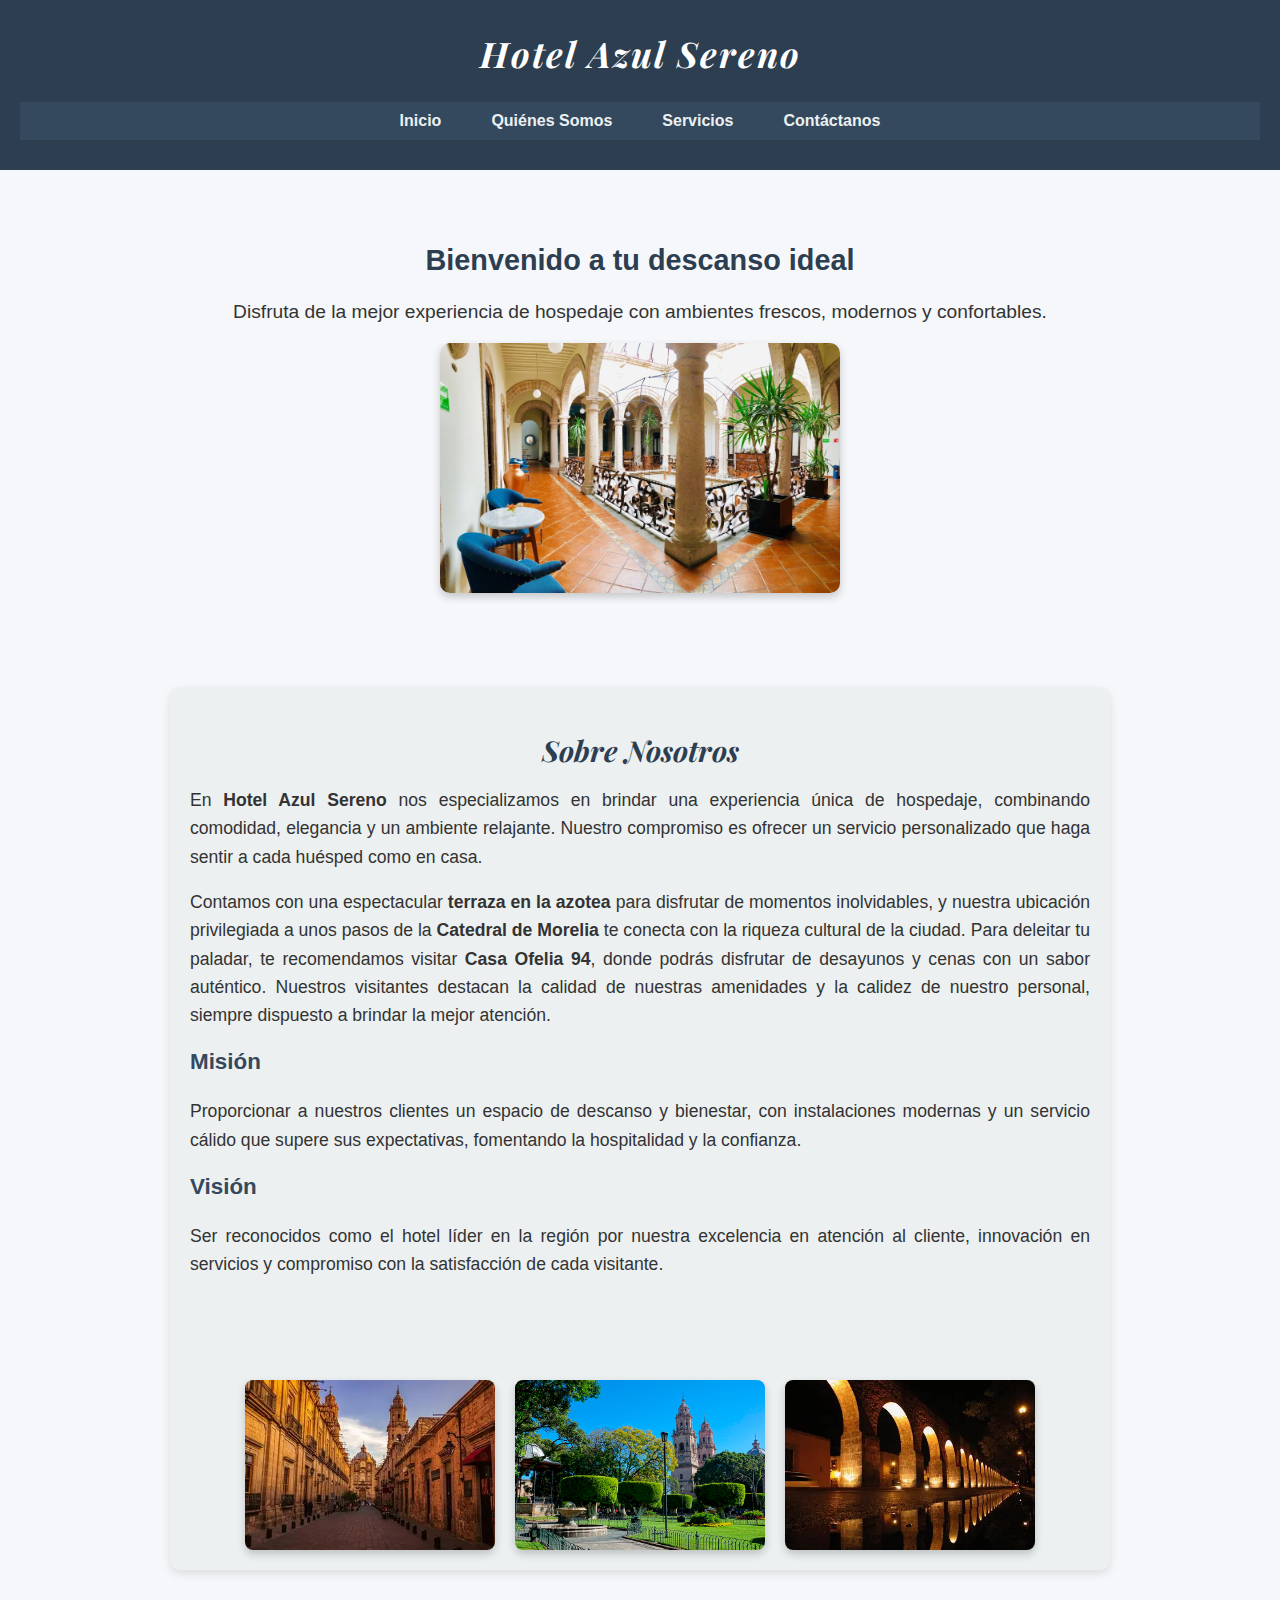
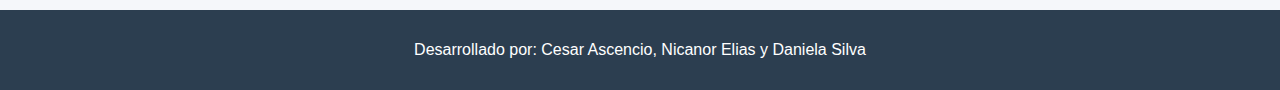
<file: index.html>
<!DOCTYPE html>
<html lang="es">
<head>
    <meta charset="UTF-8">
    <meta name="viewport" content="width=device-width, initial-scale=1.0">
    <title>Hotel Azul Sereno</title>
    <link rel="stylesheet" href="Estilo.css">
</head>
	<link href="https://fonts.googleapis.com/css2?family=Playfair+Display:ital@1&display=swap" rel="stylesheet">
<body>
    <!-- Encabezado con nombre de la empresa -->
    <header>
        <h1>Hotel Azul Sereno</h1>
        <nav>
            <ul class="menu">
                <li><a href="index.html">Inicio</a></li>
                <li><a href="quienes.html">Quiénes Somos</a></li>
                <li><a href="servicios.html">Servicios</a></li>
                <li><a href="contacto.html">Contáctanos</a></li>
            </ul>
        </nav>
    </header>

    <!-- Contenido principal -->
    <main>
        <section class="hero">
            <h2>Bienvenido a tu descanso ideal</h2>
            <p>Disfruta de la mejor experiencia de hospedaje con ambientes frescos, modernos y confortables.</p>
	     <img src="img/pasillo.webp" 
     alt="Vista del hotel" 
     onmouseover="this.src='img/cena.jpg';" 
     onmouseout="this.src='img/pasillo.webp';">
        </section>
<section class="info">
    <h2>Sobre Nosotros</h2>
    <p>
        En <strong>Hotel Azul Sereno</strong> nos especializamos en brindar una experiencia única de hospedaje,
        combinando comodidad, elegancia y un ambiente relajante. Nuestro compromiso es ofrecer un servicio
        personalizado que haga sentir a cada huésped como en casa.
    </p>
    <p>
        Contamos con una espectacular <strong>terraza en la azotea</strong> para disfrutar de momentos inolvidables,
        y nuestra ubicación privilegiada a unos pasos de la <strong>Catedral de Morelia</strong> te conecta con la
        riqueza cultural de la ciudad. Para deleitar tu paladar, te recomendamos visitar <strong>Casa Ofelia 94</strong>,
        donde podrás disfrutar de desayunos y cenas con un sabor auténtico. Nuestros visitantes destacan la calidad
        de nuestras amenidades y la calidez de nuestro personal, siempre dispuesto a brindar la mejor atención.
    </p>

    <h3>Misión</h3>
    <p>
        Proporcionar a nuestros clientes un espacio de descanso y bienestar, con instalaciones modernas y
        un servicio cálido que supere sus expectativas, fomentando la hospitalidad y la confianza.
    </p>

    <h3>Visión</h3>
    <p>
        Ser reconocidos como el hotel líder en la región por nuestra excelencia en atención al cliente,
        innovación en servicios y compromiso con la satisfacción de cada visitante.
    </p><br><br><br>
<div class="galeria">
        <img src="img/catedral.webp" alt="Catedral de Morelia">
        <img src="img/plaza.png" alt="Plaza de Armas de Morelia">
        <img src="img/acueducto.webp" alt="Acueducto de Morelia">
    </div>
</section>


    </main>

    <!-- Pie de página con nombres de desarrolladores -->
    <footer>
        <p>Desarrollado por: Cesar Ascencio, Nicanor Elias y Daniela Silva</p>
    </footer>
</body>
</html>
</file>
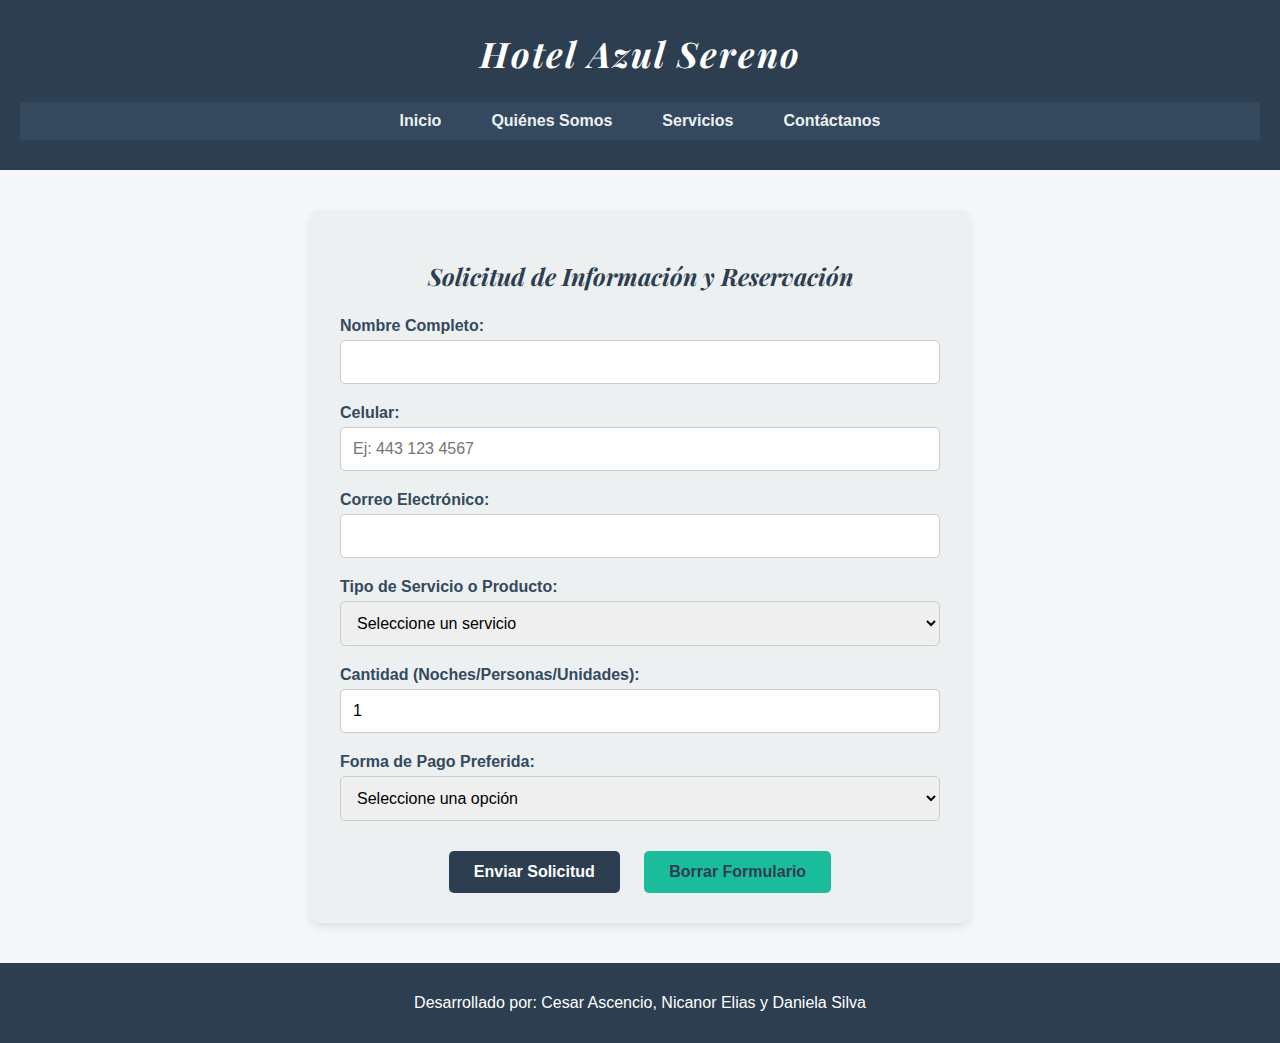
<file: contacto.html>
<!DOCTYPE html>
<html lang="es">
<head>
    <meta charset="UTF-8">
    <meta name="viewport" content="width=device-width, initial-scale=1.0">
    <title>Contáctanos - Hotel Azul Sereno</title>
    <link rel="stylesheet" href="Estilo.css">
    <style>
        .formulario-contacto {
            max-width: 600px;
            margin: 40px auto;
            padding: 30px;
            background-color: #ecf0f1;
            border-radius: 10px;
            box-shadow: 0 4px 10px rgba(0,0,0,0.1);
        }

        .formulario-contacto h2 {
            color: #2c3e50;
            text-align: center;
            margin-bottom: 25px;
            font-family: 'Playfair Display', serif;
            font-style: italic;
        }

        .grupo-control {
            margin-bottom: 20px;
        }

        .grupo-control label {
            display: block;
            margin-bottom: 5px;
            font-weight: bold;
            color: #34495e;
        }

        .grupo-control input[type="text"],
        .grupo-control input[type="email"],
        .grupo-control input[type="tel"],
        .grupo-control input[type="number"],
        .grupo-control select {
            width: 100%;
            padding: 12px;
            border: 1px solid #ccc;
            border-radius: 5px;
            box-sizing: border-box;
            font-size: 1em;
            transition: border-color 0.3s;
        }

        .grupo-control input:focus,
        .grupo-control select:focus {
            border-color: #1abc9c;
            outline: none;
        }
        
        .botones-accion {
            text-align: center;
            margin-top: 30px;
        }

        .botones-accion button {
            padding: 12px 25px;
            border: none;
            border-radius: 5px;
            cursor: pointer;
            font-weight: bold;
            font-size: 1em;
            margin: 0 10px;
            transition: background-color 0.3s;
        }

        #btn-enviar {
            background-color: #2c3e50; 
            color: #fff;
        }

        #btn-enviar:hover {
            background-color: #34495e;
        }

        #btn-borrar {
            background-color: #1abc9c; 
            color: #2c3e50;
        }

        #btn-borrar:hover {
            background-color: #16a085;
        }
    </style>
</head>
	<link href="https://fonts.googleapis.com/css2?family=Playfair+Display:ital@1&display=swap" rel="stylesheet">
<body>
    <header>
        <h1>Hotel Azul Sereno</h1>
        <nav>
            <ul class="menu">
                <li><a href="index.html">Inicio</a></li>
                <li><a href="quienes.html">Quiénes Somos</a></li>
                <li><a href="servicios.html">Servicios</a></li>
                <li><a href="contacto.html">Contáctanos</a></li>
            </ul>
        </nav>
    </header>

    <main>
        <section class="formulario-contacto">
            <h2>Solicitud de Información y Reservación</h2>
            <form action="#" method="POST">
                
                <div class="grupo-control">
                    <label for="nombre">Nombre Completo:</label>
                    <input type="text" id="nombre" name="nombre_cliente" required>
                </div>

                <div class="grupo-control">
                    <label for="celular">Celular:</label>
                    <input type="tel" id="celular" name="celular" required placeholder="Ej: 443 123 4567">
                </div>

                <div class="grupo-control">
                    <label for="mail">Correo Electrónico:</label>
                    <input type="email" id="mail" name="mail" required>
                </div>

                <div class="grupo-control">
                    <label for="servicio">Tipo de Servicio o Producto:</label>
                    <select id="servicio" name="tipo_servicio" required>
                        <option value="" disabled selected>Seleccione un servicio</option>
                        <option value="Hospedaje_Simple">Hospedaje por Noche</option>
                        <option value="Hospedaje_Grupal">Hospedaje Grupal</option>
                        <option value="Terraza_Azotea">Renta de Terraza para Evento</option>
                        <option value="Reservacion_Restaurant">Reservación Casa Ofelia 94</option>
                        <option value="Otro">Otro/Consulta General</option>
                    </select>
                </div>

                <div class="grupo-control">
                    <label for="cantidad">Cantidad (Noches/Personas/Unidades):</label>
                    <input type="number" id="cantidad" name="cantidad" min="1" required value="1">
                </div>

                <div class="grupo-control">
                    <label for="pago">Forma de Pago Preferida:</label>
                    <select id="pago" name="forma_pago" required>
                        <option value="" disabled selected>Seleccione una opción</option>
                        <option value="Tarjeta">Tarjeta de Crédito/Débito</option>
                        <option value="Deposito">Depósito/Transferencia Bancaria</option>
                        <option value="Oxxo">Pago en Oxxo</option>
                    </select>
                </div>
                
                <div class="botones-accion">
                    <button type="submit" id="btn-enviar">Enviar Solicitud</button>
                    <button type="reset" id="btn-borrar">Borrar Formulario</button>
                </div>

            </form>
        </section>
    </main>

    <footer>
        <p>Desarrollado por: Cesar Ascencio, Nicanor Elias y Daniela Silva</p>
    </footer>
</body>
</html>
</file>
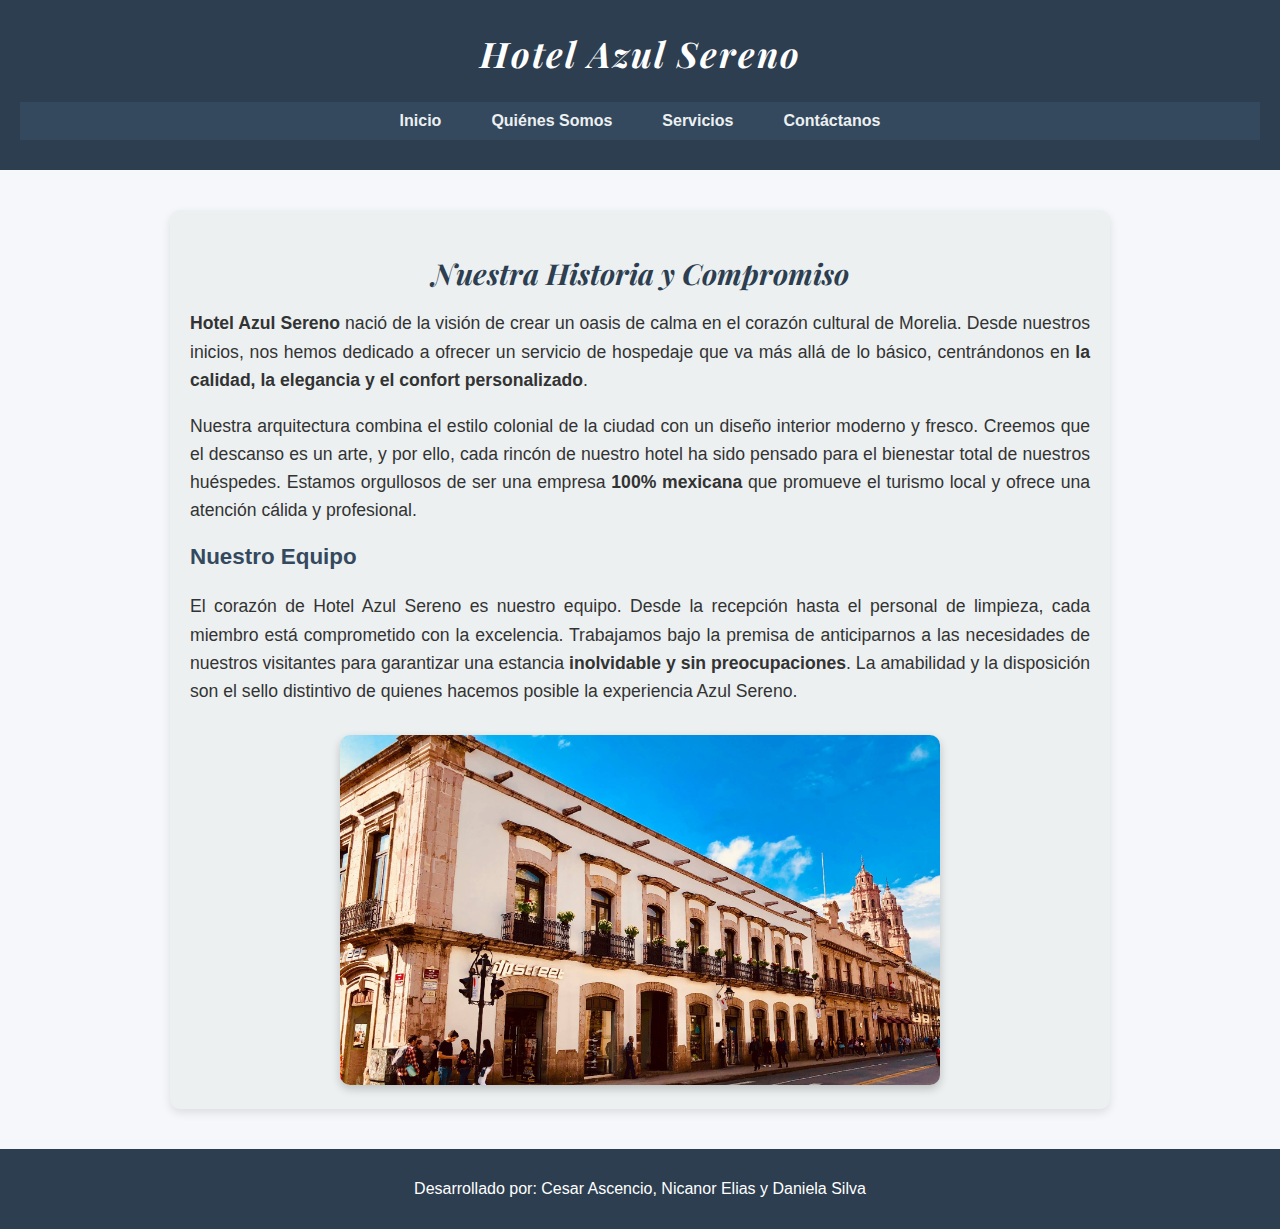
<file: quienes.html>
<!DOCTYPE html>
<html lang="es">
<head>
    <meta charset="UTF-8">
    <meta name="viewport" content="width=device-width, initial-scale=1.0">
    <title>Quiénes Somos - Hotel Azul Sereno</title>
    <link rel="stylesheet" href="Estilo.css">
</head>
	<link href="https://fonts.googleapis.com/css2?family=Playfair+Display:ital@1&display=swap" rel="stylesheet">
<body>
    <header>
        <h1>Hotel Azul Sereno</h1>
        <nav>
            <ul class="menu">
                <li><a href="index.html">Inicio</a></li>
                <li><a href="quienes.html">Quiénes Somos</a></li>
                <li><a href="servicios.html">Servicios</a></li>
                <li><a href="contacto.html">Contáctanos</a></li>
            </ul>
        </nav>
    </header>

    <main>
        <section class="info">
            <h2>Nuestra Historia y Compromiso</h2>

            <p>
                <strong>Hotel Azul Sereno</strong> nació de la visión de crear un oasis de calma en el corazón cultural de Morelia.
                Desde nuestros inicios, nos hemos dedicado a ofrecer un servicio de hospedaje que va más allá de lo básico,
                centrándonos en <strong>la calidad, la elegancia y el confort personalizado</strong>.
            </p>

            <p>
                Nuestra arquitectura combina el estilo colonial de la ciudad con un diseño interior moderno y fresco. Creemos
                que el descanso es un arte, y por ello, cada rincón de nuestro hotel ha sido pensado para el bienestar total
                de nuestros huéspedes. Estamos orgullosos de ser una empresa <strong>100% mexicana</strong> que promueve el turismo local
                y ofrece una atención cálida y profesional.
            </p>

            <h3>Nuestro Equipo</h3>
            <p>
                El corazón de Hotel Azul Sereno es nuestro equipo. Desde la recepción hasta el personal de limpieza, cada
                miembro está comprometido con la excelencia. Trabajamos bajo la premisa de anticiparnos a las necesidades
                de nuestros visitantes para garantizar una estancia <strong>inolvidable y sin preocupaciones</strong>. La amabilidad
                y la disposición son el sello distintivo de quienes hacemos posible la experiencia Azul Sereno.
            </p>

            <div style="text-align: center; margin-top: 30px;">
                <img src="img/quienes.jpg" alt="Ambiente de restaurante o cena en el hotel" style="width: 600px; height: 350px; object-fit: cover; border-radius: 10px; box-shadow: 0 4px 10px rgba(0,0,0,0.2);">
            </div>
            
        </section>
    </main>

    <footer>
        <p>Desarrollado por: Cesar Ascencio, Nicanor Elias y Daniela Silva</p>
    </footer>
</body>
</html>
</file>
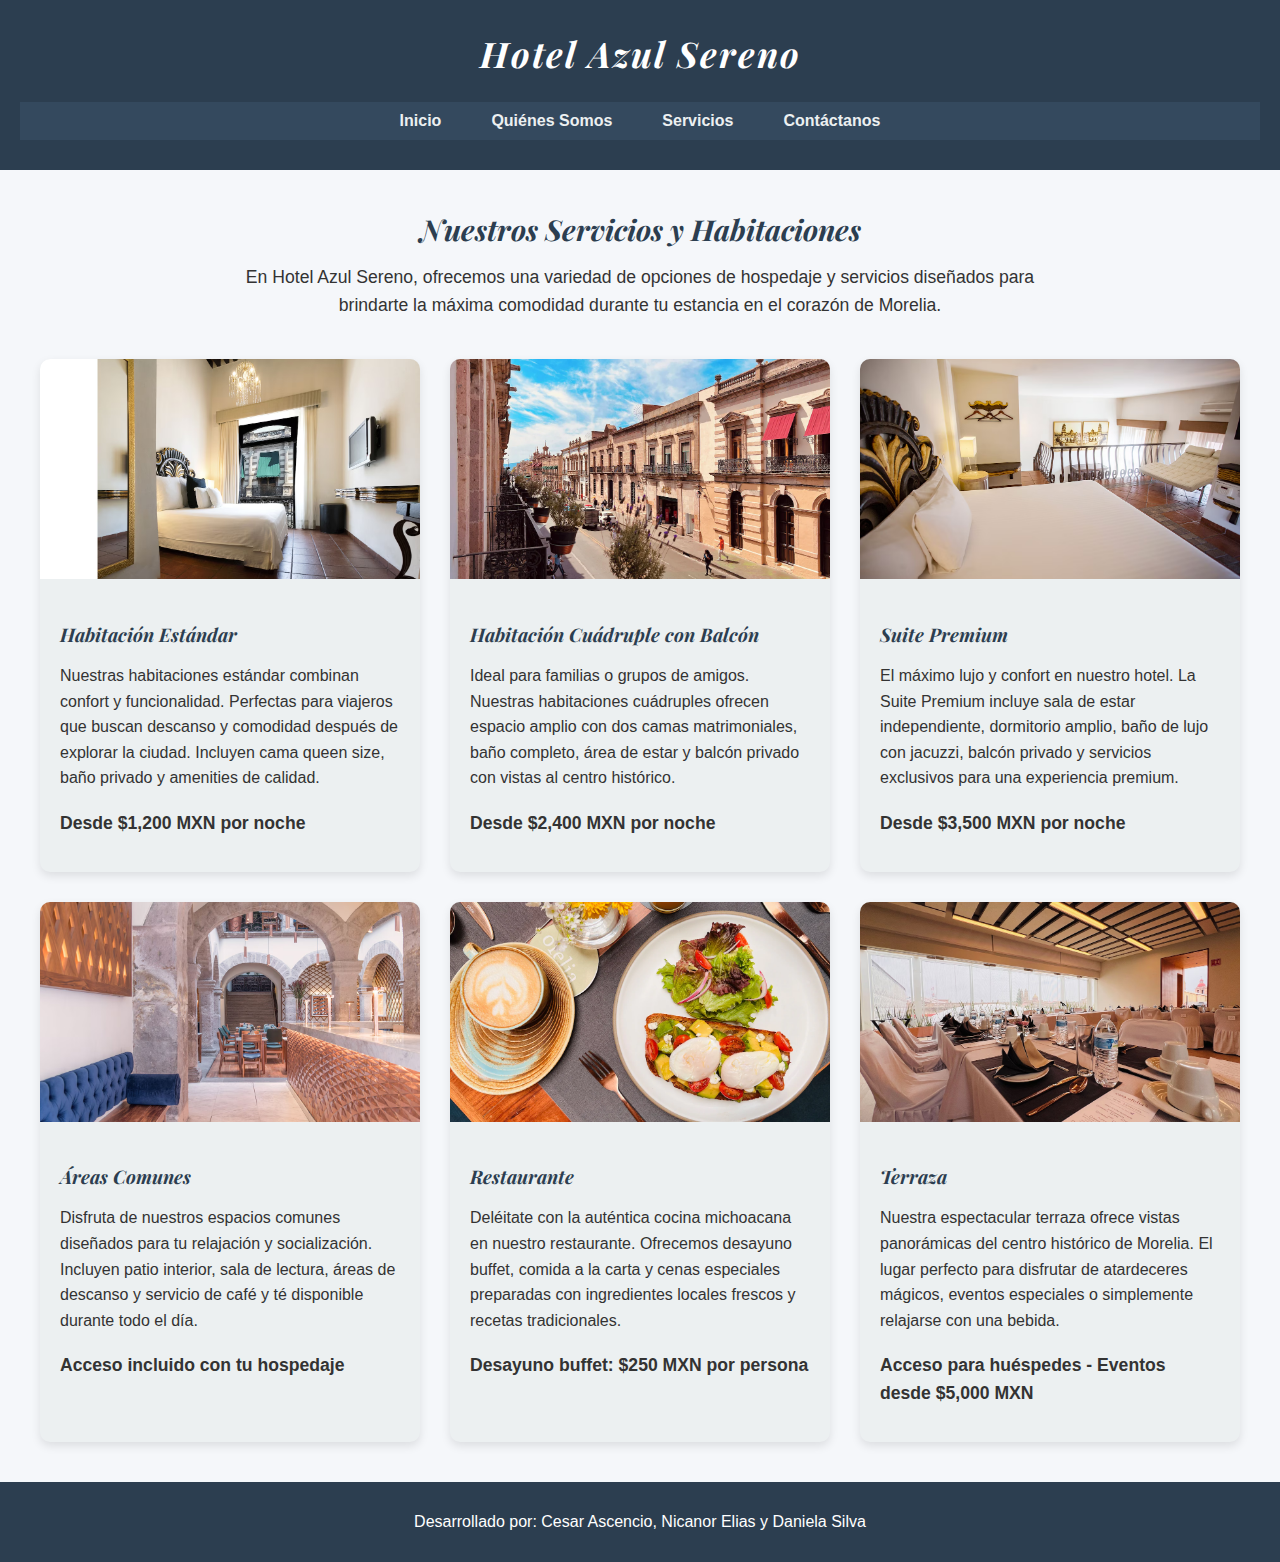
<file: servicios.html>
<!DOCTYPE html>
<html lang="es">
<head>
    <meta charset="UTF-8">
    <meta name="viewport" content="width=device-width, initial-scale=1.0">
    <title>Servicios - Hotel Azul Sereno</title>
    <link rel="stylesheet" href="Estilo.css">
</head>
<link href="https://fonts.googleapis.com/css2?family=Playfair+Display:ital@1&display=swap" rel="stylesheet">
<body>
    <header>
        <h1>Hotel Azul Sereno</h1>
        <nav>
            <ul class="menu">
                <li><a href="index.html">Inicio</a></li>
                <li><a href="quienes.html">Quiénes Somos</a></li>
                <li><a href="servicios.html">Servicios</a></li>
                <li><a href="contacto.html">Contáctanos</a></li>
            </ul>
        </nav>
    </header>

    <main>
        <div class="servicios-container">
            <section class="servicios-intro">
                <h2>Nuestros Servicios y Habitaciones</h2>
                <p>En Hotel Azul Sereno, ofrecemos una variedad de opciones de hospedaje y servicios diseñados para brindarte la máxima comodidad durante tu estancia en el corazón de Morelia.</p>
            </section>
            
            <div class="servicios-grid">
                <!-- Servicio 1 -->
                <div class="servicio-card">
                    <img src="img/habitacion-estandar.avif" 
                         alt="Habitación Estándar" 
                         class="servicio-img"
                         onmouseover="this.src='img/habitacion-estandar-2.webp';" 
                         onmouseout="this.src='img/habitacion-estandar.avif';">
                    <div class="servicio-content">
                        <h3>Habitación Estándar</h3>
                        <p>Nuestras habitaciones estándar combinan confort y funcionalidad. Perfectas para viajeros que buscan descanso y comodidad después de explorar la ciudad. Incluyen cama queen size, baño privado y amenities de calidad.</p>
                        <p class="servicio-precio">Desde $1,200 MXN por noche</p>
                    </div>
                </div>
                
                <!-- Servicio 2 -->
                <div class="servicio-card">
                    <img src="img/habitacion-balcon.webp" 
                         alt="Habitación Cuádruple con Balcón" 
                         class="servicio-img"
                         onmouseover="this.src='img/habitacion-balcon-2.avif';" 
                         onmouseout="this.src='img/habitacion-balcon.webp';">
                    <div class="servicio-content">
                        <h3>Habitación Cuádruple con Balcón</h3>
                        <p>Ideal para familias o grupos de amigos. Nuestras habitaciones cuádruples ofrecen espacio amplio con dos camas matrimoniales, baño completo, área de estar y balcón privado con vistas al centro histórico.</p>
                        <p class="servicio-precio">Desde $2,400 MXN por noche</p>
                    </div>
                </div>
                
                <!-- Servicio 3 -->
                <div class="servicio-card">
                    <img src="img/suite-premium.avif" 
                         alt="Suite Premium" 
                         class="servicio-img"
                         onmouseover="this.src='img/suite-premium-2.avif';" 
                         onmouseout="this.src='img/suite-premium.avif';">
                    <div class="servicio-content">
                        <h3>Suite Premium</h3>
                        <p>El máximo lujo y confort en nuestro hotel. La Suite Premium incluye sala de estar independiente, dormitorio amplio, baño de lujo con jacuzzi, balcón privado y servicios exclusivos para una experiencia premium.</p>
                        <p class="servicio-precio">Desde $3,500 MXN por noche</p>
                    </div>
                </div>
                
                <!-- Servicio 4 -->
                <div class="servicio-card">
                    <img src="img/areas-comunes.avif" 
                         alt="Áreas Comunes" 
                         class="servicio-img"
                         onmouseover="this.src='img/areas-comunes-2.webp';" 
                         onmouseout="this.src='img/areas-comunes.avif';">
                    <div class="servicio-content">
                        <h3>Áreas Comunes</h3>
                        <p>Disfruta de nuestros espacios comunes diseñados para tu relajación y socialización. Incluyen patio interior, sala de lectura, áreas de descanso y servicio de café y té disponible durante todo el día.</p>
                        <p class="servicio-precio">Acceso incluido con tu hospedaje</p>
                    </div>
                </div>
                
                <!-- Servicio 5 -->
                <div class="servicio-card">
                    <img src="img/restaurante.webp" 
                         alt="Restaurante" 
                         class="servicio-img"
                         onmouseover="this.src='img/restaurante-2.avif';" 
                         onmouseout="this.src='img/restaurante.webp';">
                    <div class="servicio-content">
                        <h3>Restaurante</h3>
                        <p>Deléitate con la auténtica cocina michoacana en nuestro restaurante. Ofrecemos desayuno buffet, comida a la carta y cenas especiales preparadas con ingredientes locales frescos y recetas tradicionales.</p>
                        <p class="servicio-precio">Desayuno buffet: $250 MXN por persona</p>
                    </div>
                </div>
                
                <!-- Servicio 6 -->
                <div class="servicio-card">
                    <img src="img/terraza.avif" 
                         alt="Terraza" 
                         class="servicio-img"
                         onmouseover="this.src='img/terraza-2.webp';" 
                         onmouseout="this.src='img/terraza.avif';">
                    <div class="servicio-content">
                        <h3>Terraza</h3>
                        <p>Nuestra espectacular terraza ofrece vistas panorámicas del centro histórico de Morelia. El lugar perfecto para disfrutar de atardeceres mágicos, eventos especiales o simplemente relajarse con una bebida.</p>
                        <p class="servicio-precio">Acceso para huéspedes - Eventos desde $5,000 MXN</p>
                    </div>
                </div>
            </div>
        </div>
    </main>

    <footer>
        <p>Desarrollado por: Cesar Ascencio, Nicanor Elias y Daniela Silva</p>
    </footer>
</body>
</html>
</file>
<file: Estilo.css>
body {
    font-family: 'Segoe UI', Tahoma, Geneva, Verdana, sans-serif;
    margin: 0;
    background-color: #f5f7fa; /* fondo neutro */
    color: #333;
}

/* Encabezado */
header {
    background-color: #2c3e50; /* azul frío */
    color: #fff;
    padding: 30px 20px; /* más espacio arriba y abajo */
    text-align: center;
}

header h1 {
    margin: 0 0 25px 0;
    font-size: 2.2em;
    font-family: 'Playfair Display', serif; /* tipografía elegante */
    font-style: italic; /* cursiva */
    letter-spacing: 2px; /* separación ligera para elegancia */
}

nav .menu {
    list-style: none;
    margin: 0;
    padding: 10px 0; /* espacio interno del menú */
    display: flex;
    justify-content: center;
    background-color: #34495e;
}
nav .menu li {
    margin: 0 15px;
}

nav .menu li a {
    text-decoration: none;
    color: #ecf0f1;
    font-weight: bold;
    padding: 10px;
    transition: background-color 0.3s;
}

nav .menu li a:hover {
    background-color: #1abc9c; /* verde frío para hover */
    border-radius: 5px;
}

/* Sección principal */
.hero {
    text-align: center;
    padding: 50px;
}

.hero h2 {
    color: #2c3e50;
    font-size: 1.8em;
}

.hero p {
    font-size: 1.2em;
    margin: 20px 0;
}

.hero img {
    width: 400px;       /* ancho fijo */
    height: 250px;      /* alto fijo */
    object-fit: cover;  /* recorta la imagen manteniendo proporción */
    border-radius: 10px; /* opcional: esquinas redondeadas */
    box-shadow: 0 4px 8px rgba(0,0,0,0.2); /* opcional: sombra elegante */
}
.info {
    max-width: 900px;
    margin: 40px auto;
    padding: 20px;
    background-color: #ecf0f1; /* fondo neutro */
    border-radius: 10px;
    box-shadow: 0 4px 10px rgba(0,0,0,0.1);
}

.info h2 {
    color: #2c3e50;
    font-size: 1.8em;
    margin-bottom: 15px;
    text-align: center;
    font-family: 'Playfair Display', serif;
    font-style: italic;
}

.info h3 {
    color: #34495e;
    margin-top: 20px;
    font-size: 1.4em;
}

.info p {
    font-size: 1.1em;
    line-height: 1.6;
    color: #333;
    text-align: justify;
}
.galeria {
    display: flex;              /* coloca las imágenes en línea */
    justify-content: center;    /* centra el grupo */
    gap: 20px;                  /* espacio entre imágenes */
    margin-top: 30px;
}

.galeria img {
    width: 250px;               /* mismo ancho */
    height: 170px;              /* mismo alto */
    object-fit: cover;          /* recorta proporcionalmente sin deformar */
    border-radius: 8px;         /* esquinas redondeadas */
    box-shadow: 0 4px 8px rgba(0,0,0,0.2); /* sombra elegante */
}

.servicios-container {
    max-width: 1200px;
    margin: 40px auto;
    padding: 0 20px;
}

.servicios-grid {
    display: grid;
    grid-template-columns: repeat(auto-fit, minmax(350px, 1fr));
    gap: 30px;
    margin-top: 30px;
}

.servicio-card {
    background-color: #ecf0f1;
    border-radius: 10px;
    overflow: hidden;
    box-shadow: 0 4px 10px rgba(0,0,0,0.1);
    transition: transform 0.3s, box-shadow 0.3s;
}

.servicio-card:hover {
    transform: translateY(-5px);
    box-shadow: 0 8px 15px rgba(0,0,0,0.15);
}

.servicio-img {
    width: 100%;
    height: 220px;
    object-fit: cover;
}

.servicio-content {
    padding: 20px;
}

.servicio-content h3 {
    color: #2c3e50;
    margin-bottom: 10px;
    font-family: 'Playfair Display', serif;
    font-style: italic;
}

.servicio-content p {
    color: #333;
    line-height: 1.6;
    margin-bottom: 15px;
}

.servicio-precio {
    font-weight: bold;
    color: #1abc9c;
    font-size: 1.1em;
}

.servicios-intro {
    text-align: center;
    margin-bottom: 40px;
}

.servicios-intro h2 {
    color: #2c3e50;
    font-size: 1.8em;
    margin-bottom: 15px;
    font-family: 'Playfair Display', serif;
    font-style: italic;
}

.servicios-intro p {
    font-size: 1.1em;
    line-height: 1.6;
    max-width: 800px;
    margin: 0 auto;
}

/* Pie de página */
footer {
    background-color: #2c3e50;
    color: #fff;
    text-align: center;
    padding: 15px;
    margin-top: 30px;
}
</file>
